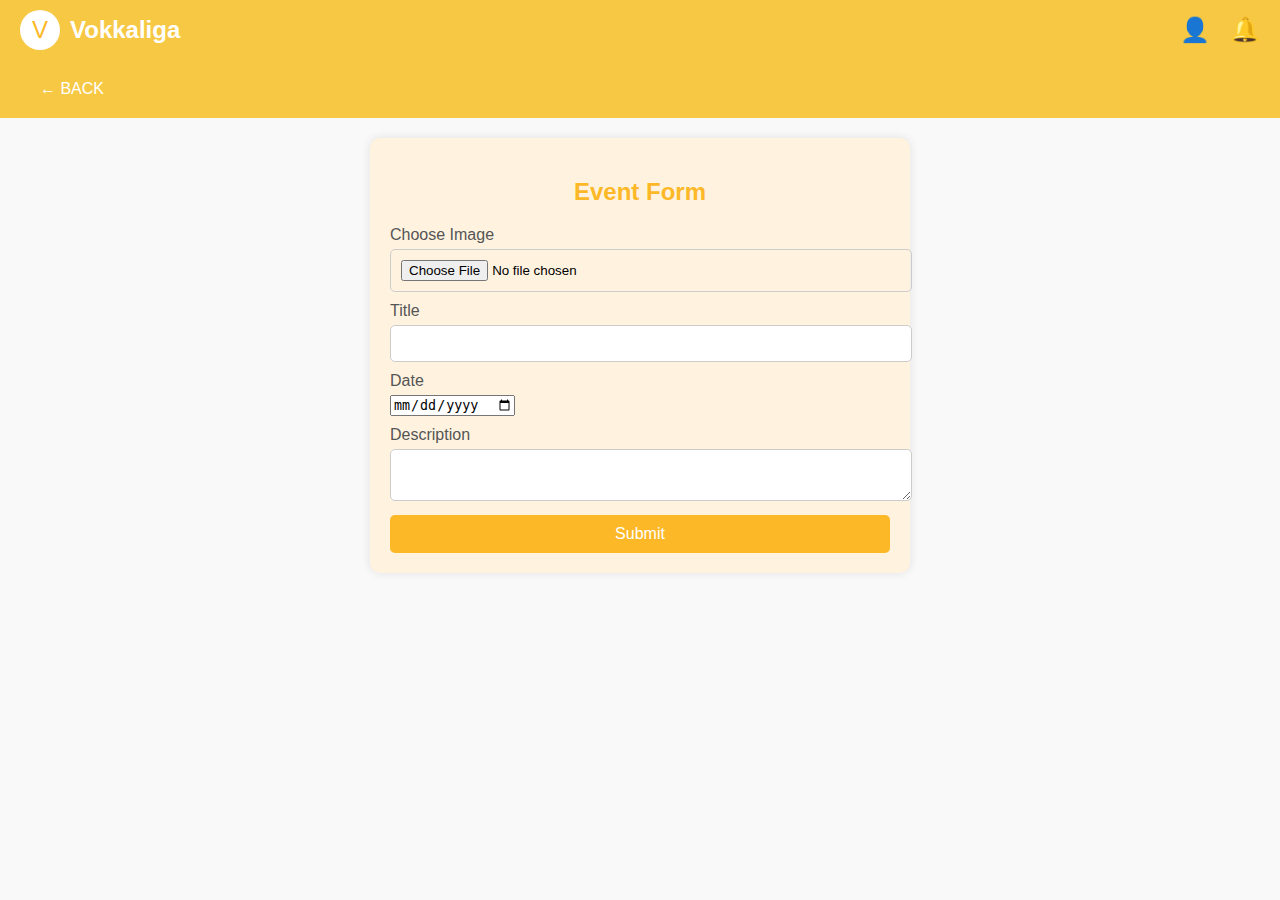
<file: create_event.html>
<!DOCTYPE html>
<html lang="en">
<head>
    <meta charset="UTF-8">
    <meta name="viewport" content="width=device-width, initial-scale=1.0">
    <title>Create Event</title>
    <link rel="stylesheet" href="cevents.css">
</head>
<body>
    <header>
        <div class="header-left">
            <div class="logo-circle">V</div>
            <div class="logo-text">Vokkaliga</div>
        </div>
        <div class="header-right">
            <div class="profile-icon">&#x1F464;</div>
            <div class="notification-icon">&#x1F514;</div>
        </div>
    </header>
    <div class="top-bar">
        <a href="events.html" class="back-button">&#x2190; BACK</a>
    </div>
    <div class="content">
        <form class="event-form" id="event-form">
            <h2>Event Form</h2>
            <div>
                <label for="image">Choose Image</label>
                <input type="file" id="image" name="image">
            </div>
            <div>
                <label for="title">Title</label>
                <input type="text" id="title" name="title">
            </div>
            <div>
                <label for="date">Date</label>
                <input type="date" id="date" name="date" placeholder="dd-mm-yyyy">
            </div>
            <div>
                <label for="description">Description</label>
                <textarea id="description" name="description"></textarea>
            </div>
            <button type="submit">Submit</button>
        </form>
    </div>
    <script src="create_event.js"></script>
</body>
</html>
</file>
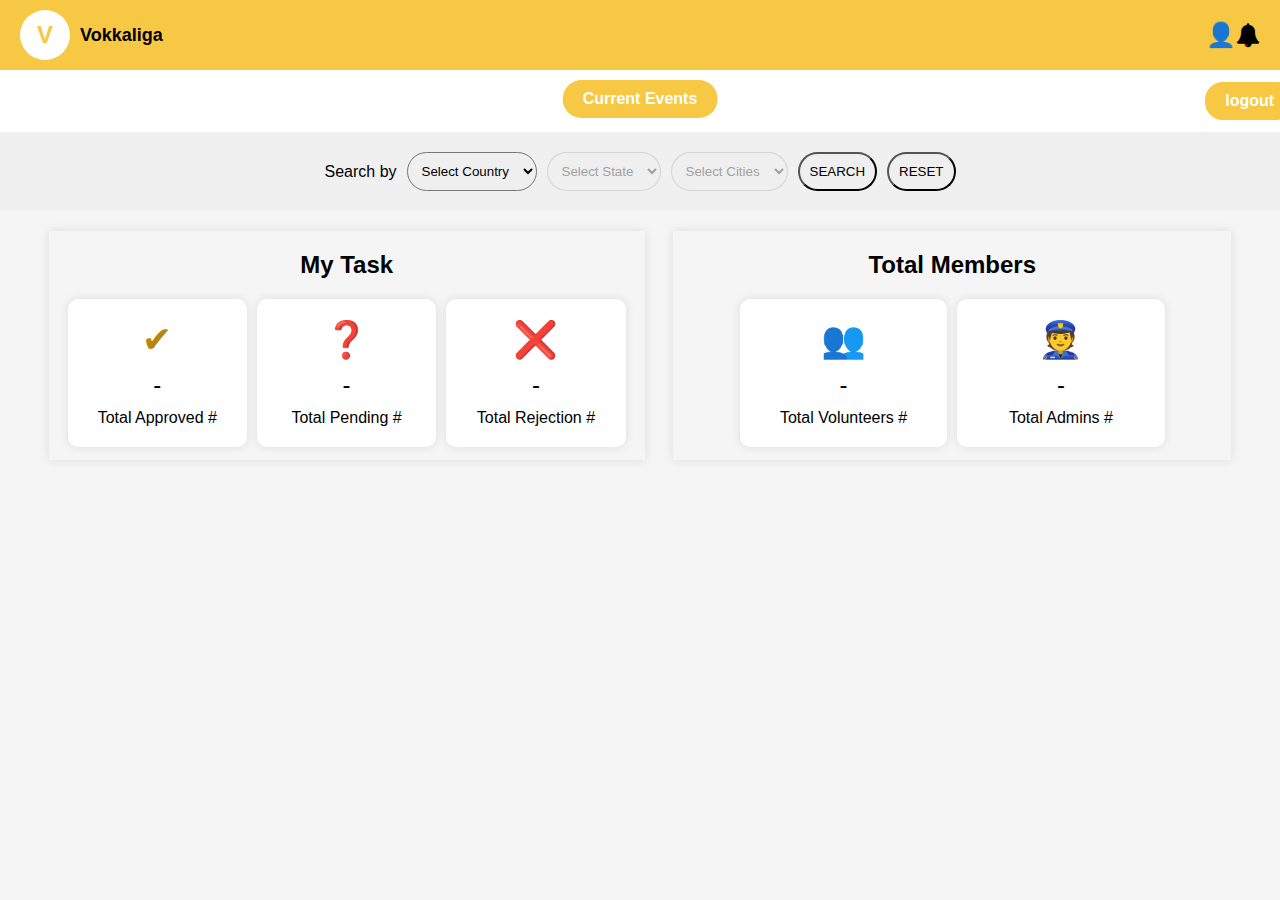
<file: dashboard.html>
<!DOCTYPE html>
<html lang="en">
<head>
    <meta charset="UTF-8">
    <meta name="viewport" content="width=device-width, initial-scale=1.0">
    <title>Dashboard</title>
    <link rel="stylesheet" href="dashboard.css">
    <link rel="stylesheet" href="https://cdnjs.cloudflare.com/ajax/libs/font-awesome/4.7.0/css/font-awesome.min.css">
</head>
<body>
    <header>
        <div class="header-left">
            <div class="logo-circle">V</div>
            <div class="logo-text">Vokkaliga</div>
        </div>
        <div class="header-right">
            <div class="profile-icon" onclick="showProfile()">
                &#x1F464;
            </div>
            <i style="font-size:24px" class="fa">&#xf0f3;</i>
        </div>
    </header>
    <nav>
        <button class="current-events" onclick="openevents()">Current Events</button>
        <button class="Logout">logout</button>
    </nav>
    <div class="search-bar">
        <label for="country">Search by</label>
        <select id="country" onchange="fetchStates(this.value)">
            <option>Select Country</option>
        </select>
        <select id="state" onchange="fetchCities(document.getElementById('country').value,this.value)" disabled>
            <option>Select State</option>
        </select>
        <select id="city" disabled>
            <option>Select Cities</option>
        </select>
        <button onclick="search()">SEARCH</button>
        <button onclick="resetSearch()">RESET</button>
    </div>
    <main>
        <section class="tasks">
            <h2>My Task</h2>
            <div class="task-cards">
                <div class="task-card" onclick="totalapproved()">
                    <div class="task-icon">&#10004;</div>
                    <div class="task-count">-</div>
                    <div class="task-label">Total Approved #</div>
                </div>
                <div class="task-card" onclick="totalpending()">
                    <div class="task-icon">&#10067;</div>
                    <div class="task-count">-</div>
                    <div class="task-label">Total Pending #</div>
                </div>
                <div class="task-card" onclick="totalreject()">
                    <div class="task-icon">&#x274C;</div>
                    <div class="task-count">-</div>
                    <div class="task-label">Total Rejection #</div>
                </div>
            </div>
        </section>
        <section class="members">
            <h2>Total Members</h2>
            <div class="member-cards">
                <div class="member-card">
                    <div class="member-icon">&#x1F465;</div>
                    <div class="member-count">-</div>
                    <div class="member-label">Total Volunteers #</div>
                </div>
                <div class="member-card">
                    <div class="member-icon">&#x1F46E;</div>
                    <div class="member-count">-</div>
                    <div class="member-label">Total Admins #</div>
                </div>
            </div>
        </section>
    </main>
    
    <div id="profile-modal" class="modal">
        <div class="modal-content">
            <span class="close" onclick="closeModal()">&times;</span>
            <p id="profile-details"></p>
        </div>
    </div>
    
    <script>
        document.addEventListener('DOMContentLoaded', () => {
            fetchCountries();
        });

        async function fetchCountries() {
            try {
                var headers = new Headers();
                headers.append("X-CSCAPI-KEY", "enZBRUxZZGFMMTVZMUNHQWt3QlFzWktzcXpwMnhyTk80eEVlZW9PWA==");

                var requestOptions = {
                    method: 'GET',
                    headers: headers,
                    redirect: 'follow'
                };

                const response = await fetch("https://api.countrystatecity.in/v1/countries", requestOptions);
                const data = await response.json();
                const countrySelect = document.getElementById('country');
                countrySelect.innerHTML = '<option>Select Country</option>';
                data.forEach(country => {
                    const option = document.createElement('option');
                    option.value = country.iso2;
                    option.textContent = country.name;
                    countrySelect.appendChild(option);
                });
            } catch (error) {
                console.error('Error fetching countries:', error);
            }
        }

        async function fetchStates(countryCode) {
            try {
                if (countryCode === "Select Country") {
                    document.getElementById('state').disabled = true;
                    document.getElementById('city').disabled = true;
                    return;
                }
                var headers = new Headers();
                headers.append("X-CSCAPI-KEY", "enZBRUxZZGFMMTVZMUNHQWt3QlFzWktzcXpwMnhyTk80eEVlZW9PWA==");

                var requestOptions = {
                    method: 'GET',
                    headers: headers,
                    redirect: 'follow'
                };

                const response = await fetch('https://api.countrystatecity.in/v1/countries/${countryCode}/states', requestOptions);
                const data = await response.json();
                const stateSelect = document.getElementById('state');
                stateSelect.innerHTML = '<option>Select State</option>';
                data.forEach(state => {
                    const option = document.createElement('option');
                    option.value = state.iso2;
                    option.textContent = state.name;
                    stateSelect.appendChild(option);
                });
                stateSelect.disabled = false;
                document.getElementById('city').disabled = true;
            } catch (error) {
                console.error('Error fetching states:', error);
            }
        }

        async function fetchCities(countryCode, stateCode) {
            try {
                if (stateCode === "Select State") {
                    document.getElementById('city').disabled = true;
                    return;
                }
                var headers = new Headers();
                headers.append("X-CSCAPI-KEY", "enZBRUxZZGFMMTVZMUNHQWt3QlFzWktzcXpwMnhyTk80eEVlZW9PWA==");

                var requestOptions = {
                    method: 'GET',
                    headers: headers,
                    redirect: 'follow'
                };

                const response = await fetch('https://api.countrystatecity.in/v1/countries/${countryCode}/states/${stateCode}/cities', requestOptions);
                const data = await response.json();
                const citySelect = document.getElementById('city');
                citySelect.innerHTML = '<option>Select City</option>';
                data.forEach(city => {
                    const option = document.createElement('option');
                    option.value = city.iso2;
                    option.textContent = city.name;
                    citySelect.appendChild(option);
                });
                citySelect.disabled = false;
            } catch (error) {
                console.error('Error fetching cities:', error);
            }
        }

        function search() {
            console.log('Search button clicked');
        }

        function resetSearch() {
            document.getElementById('country').value = "Select Country";
            document.getElementById('state').innerHTML = '<option>Select State</option>';
            document.getElementById('state').disabled = true;
            document.getElementById('city').innerHTML = '<option>Select City</option>';
            document.getElementById('city').disabled = true;
        }
        function openCurrentEvents() {
            window.location.href = 'currentevents.html';
        }

        function totalapproved(){
            window.location.href='totalapproved.html';
        }
        function totalpending(){
            window.location.href='totalpending.html';
        }
        function totalreject(){
            window.location.href='totalreject.html'
        }

        document.querySelector('.current-events').addEventListener('click', function() {
            window.location.href = 'events.html'; // Redirect to the current events page
        });
        document.querySelector('.Logout').addEventListener('click', function(){
            window.location.href='index.html';
        });
        function logout(){
            window.location.href='index.html';
        }

        
        // Close modal when user clicks on <span> (x)
        function closeModal() {
            const modal = document.getElementById('profile-modal');
            modal.style.display = "none";
        }

        // Close modal when user clicks anywhere outside of the modal
        window.onclick = function(event) {
            const modal = document.getElementById('profile-modal');
            if (event.target === modal) {
                modal.style.display = "none";
            }
        }
    </script>
</body>
</html>
</file>
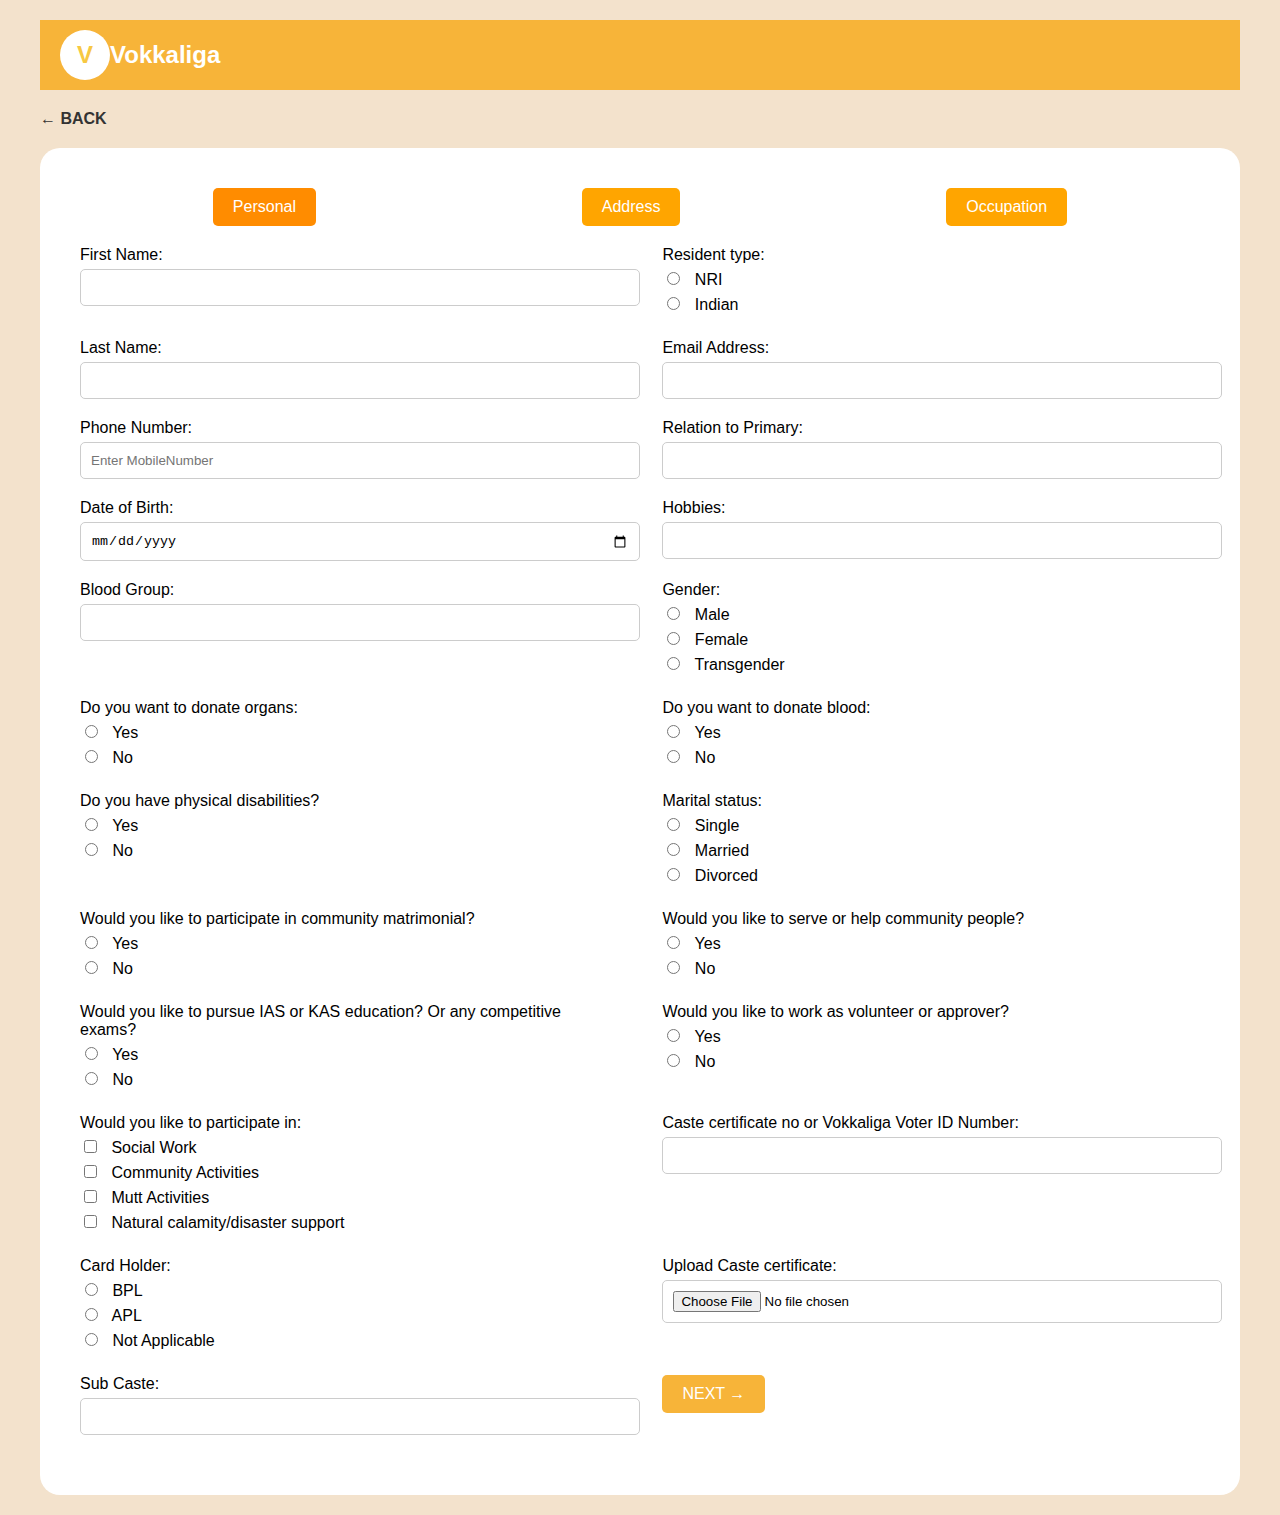
<file: designapp.html>
<!DOCTYPE html>
<html lang="en">
<head>
    <meta charset="UTF-8">
    <meta name="viewport" content="width=device-width, initial-scale=1.0">
    <title>Vokkaliga</title>
    <link rel="stylesheet" href="designapp.css">
</head>
<body>
    <div class="container">
        <header>
            <div class="logo-circle">V</div>
            <div class="title">Vokkaliga</div>
        </header>
        <nav id="back-link">
            <a href="totalapproved.html">&larr; BACK</a>
        </nav>
        <main>
            <div class="tabs">
                <button class="tab-button active" onclick="showSection('personal')">Personal</button>
                <button class="tab-button" onclick="showSection('address')">Address</button>
                <button class="tab-button" onclick="showSection('occupation')">Occupation</button>
            </div>
            <form id="personal-form">
                <div class="form-group">
                    <label for="first_name">First Name:</label>
                    <input type="text" id="first_name" name="first_name" value="">
                </div>
                <div class="form-group">
                    <label>Resident type:</label>
                    <label><input type="radio" name="resident_type" value="NRI"> NRI</label>
                    <label><input type="radio" name="resident_type" value="Indian" > Indian</label>
                </div>
                <div class="form-group">
                    <label for="last_name">Last Name:</label>
                    <input type="text" id="last_name" name="last_name" value="">
                </div>
                <div class="form-group">
                    <label for="email">Email Address:</label>
                    <input type="email" id="email" name="email" value="">
                </div>
                <div class="form-group">
                    <label for="phone">Phone Number:</label>
                    <input type="tel" id="phone" name="phone" placeholder="Enter MobileNumber">
                </div>
                <div class="form-group">
                    <label for="relation">Relation to Primary:</label>
                    <input type="text" id="relation" name="relation" value="">
                </div>
                <div class="form-group">
                    <label for="dob">Date of Birth:</label>
                    <input type="date" id="dob" name="dob" value="">
                </div>
                <div class="form-group">
                    <label for="hobbies">Hobbies:</label>
                    <input type="text" id="hobbies" name="hobbies" value="">
                </div>
                <div class="form-group">
                    <label for="blood_group">Blood Group:</label>
                    <input type="text" id="blood_group" name="blood_group" value="">
                </div>
                <div class="form-group">
                    <label>Gender:</label>
                    <label><input type="radio" id="gender" name="gender" value="Male" > Male</label>
                    <label><input type="radio" id="gender" name="gender" value="Female"> Female</label>
                    <label><input type="radio" id="gender" name="gender" value="Transgender"> Transgender</label>
                </div>
                <div class="form-group">
                    <label>Do you want to donate organs:</label>
                    <label><input type="radio" name="donate_organs" value="yes" > Yes</label>
                    <label><input type="radio" name="donate_organs" value="no"> No</label>
                </div>
                <div class="form-group">
                    <label>Do you want to donate blood:</label>
                    <label><input type="radio" name="donate_blood" value="yes" > Yes</label>
                    <label><input type="radio" name="donate_blood" value="no"> No</label>
                </div>
                <div class="form-group">
                    <label>Do you have physical disabilities?</label>
                    <label><input type="radio" name="disabilities" value="yes" > Yes</label>
                    <label><input type="radio" name="disabilities" value="no"> No</label>
                </div>
                <div class="form-group">
                    <label>Marital status:</label>
                    <label><input type="radio" name="marital_status" value="Single"> Single</label>
                    <label><input type="radio" name="marital_status" value="Married"> Married</label>
                    <label><input type="radio" name="marital_status" value="Divorced" > Divorced</label>
                </div>
                <div class="form-group">
                    <label>Would you like to participate in community matrimonial?</label>
                    <label><input type="radio" name="matrimonial" value="yes" > Yes</label>
                    <label><input type="radio" name="matrimonial" value="no"> No</label>
                </div>
                <div class="form-group">
                    <label>Would you like to serve or help community people?</label>
                    <label><input type="radio" name="serve_community" value="yes" > Yes</label>
                    <label><input type="radio" name="serve_community" value="no"> No</label>
                </div>
                <div class="form-group">
                    <label>Would you like to pursue IAS or KAS education? Or any competitive exams?</label>
                    <label><input type="radio" name="competitive_exams" value="yes" > Yes</label>
                    <label><input type="radio" name="competitive_exams" value="no"> No</label>
                </div>
                <div class="form-group">
                    <label>Would you like to work as volunteer or approver?</label>
                    <label><input type="radio" name="volunteer" value="yes" > Yes</label>
                    <label><input type="radio" name="volunteer" value="no"> No</label>
                </div>
                <div class="form-group">
                    <label>Would you like to participate in:</label>
                    <label><input type="checkbox" id="participate_in"  name="participate_in" value=true > Social Work</label>
                    <label><input type="checkbox" id="participate_in1" name="participate_in1" value=true> Community Activities</label>
                    <label><input type="checkbox" id="participate_in2" name="participate_in2" value=true> Mutt Activities</label>
                    <label><input type="checkbox" id="participate_in3" name="participate_in3" value=true> Natural calamity/disaster support</label>
                </div>
                <div class="form-group">
                    <label for="caste_certificate">Caste certificate no or Vokkaliga Voter ID Number:</label>
                    <input type="text" id="caste_certificate" name="caste_certificate" value="">
                </div>
                <div class="form-group">
                    <label>Card Holder:</label>
                    <label><input type="radio" name="card_holder" value="BPL"> BPL</label>
                    <label><input type="radio" name="card_holder" value="APL"> APL</label>
                    <label><input type="radio" name="card_holder" value="NA"> Not Applicable</label>
                </div>
                <div class="form-group">
                    <label for="upload_caste_certificate">Upload Caste certificate:</label>
                    <input type="file" id="upload_caste_certificate" name="upload_caste_certificate" value="">
                </div>
                <div class="form-group">
                    <label for="sub_caste">Sub Caste:</label>
                    <input type="text" id="sub_caste" name="sub_caste" value="">
                </div>
                <div class="form-group">
                    <button type="button" onclick="showNextSection()">NEXT &rarr;</button>
                </div>
            </form>
            <form id="address-form" style="display:none;">
                <div class="form-group">
                    <label>Currently residing in Karnataka:</label>
                    <label><input type="radio" name="residing_karnataka" value="yes"> Yes</label>
                    <label><input type="radio" name="residing_karnataka" value="null" > No</label>
                </div>
                <div class="form-group">
                    <label for="state">State:</label>
                    <input type="text" id="state" name="state" value="">
                </div>
                <div class="form-group">
                    <label for="district">District:</label>
                    <input type="text" id="district" name="district" value="">
                </div>
                <div class="form-group">
                    <label for="address1">Address 1:</label>
                    <input type="text" id="address1" name="address1" value="">
                </div>
                <div class="form-group">
                    <label for="address2">Address 2:</label>
                    <input type="text" id="address2" name="address2" value="">
                </div>
                <div class="form-group">
                    <label for="zip_code">Zip code:</label>
                    <input type="text" id="zip_code" name="zip_code" value="">
                </div>
                <div class="form-group">
                    <label>Permanent Address:</label>
                    <label><input type="checkbox" name="same_as_current" onclick="togglePermanentAddress()" > SAME AS CURRENT ADDRESS</label>
                </div>
                <div class="Permanent_address" id="Permanent_address">
                    <div class="form-group1">
                        <label for="state">State:</label>
                        <input type="text" id="state" name="state" value="">
                    </div>
                    <div class="form-group1">
                        <label for="district">District:</label>
                        <input type="text" id="district" name="district" value="">
                    </div>
                    <div class="form-group1">
                        <label for="address1">Address 1:</label>
                        <input type="text" id="address1" name="address1" value="">
                    </div>
                    <div class="form-group1">
                        <label for="address2">Address 2:</label>
                        <input type="text" id="address2" name="address2" value="">
                    </div>
                    <div class="form-group1">
                        <label for="zip_code">Zip code:</label>
                        <input type="text" id="zip_code" name="zip_code" value="">
                    </div>
                </div>
                <div class="form-group">
                    <button type="button" onclick="showSection('personal')">&larr;Back</button>
                    <button type="button" onclick="showNextSection()">NEXT &rarr;</button>
                </div>
            </form>
            <form id="occupation-form" style="display:none;">
                <div class="form-group">
                    <label for="employment_type">Select your employment type:</label>
                    <label><input type="radio" name="employment_type" value="Government"> Government</label>
                    <label><input type="radio" name="employment_type" value="Private"> Private</label>
                    <label><input type="radio" name="employment_type" value="Self Employed"> Self Employed</label>
                    <label><input type="radio" name="employment_type" value="Unemployed"> Un-employed</label>
                </div>
                <div class="form-group">
                    <label for="occupation">Occupation:</label>
                    <input type="text" id="occupation" name="occupation" value="Industries and sectors">
                </div>
                <div class="form-group">
                    <label for="sub_occupation">Sub Occupation:</label>
                    <input type="text" id="sub_occupation" name="sub_occupation" value="Automotive">
                </div>
                <div class="form-group">
                    <label for="discipline">Discipline:</label>
                    <input type="text" id="discipline" name="discipline" value="No Data">
                </div>
                <div class="form-group">
                    <label for="major">Major:</label>
                    <input type="text" id="major" name="major" value="No Data">
                </div>
                <div class="form-group">
                    <label for="education">Education:</label>
                    <input type="text" id="education" name="education" value="No Education">
                </div>
                <div class="form-group">
                    <label for="university">University:</label>
                    <input type="text" id="university" name="university" value="No Data">
                </div>
                <div class="form-group">
                    <label>Would you like to support Vokkaliga Business community?</label>
                    <label><input type="radio" name="support_business" value="Yes"> Yes</label>
                    <label><input type="radio" name="support_business" value="No" > No</label>
                </div>
                <div class="form-group">
                    <label>Would you like to support community farmers?</label>
                    <label><input type="radio" name="support_farmers" value="Yes"> Yes</label>
                    <label><input type="radio" name="support_farmers" value="No" > No</label>
                </div>
                <div class="form-group">
                    <label>Are you part of any other similar organisation?</label>
                    <label><input type="radio" name="other_organisation" value="Yes"> Yes</label>
                    <label><input type="radio" name="other_organisation" value="No" > No</label>
                </div>
                <div class="form-group">
                    <button type="button" onclick="showSection('address')">&larr;Back</button>
            </form>
        </main>
    </div>
    <script src="designapp.js"></script>
</body>
</html>
</file>
<file: cevents.css>
/* General styles */
body {
    font-family: Arial, sans-serif;
    margin: 0;
    padding: 0;
    background-color: #f9f9f9;
}

header {
    background-color: #f7c843;
    padding: 10px 20px;
    display: flex;
    justify-content: space-between;
    align-items: center;
    color: white;
}

.header-left {
    display: flex;
    align-items: center;
}

.logo-circle {
    background-color: white;
    color: #fdb827;
    border-radius: 50%;
    width: 40px;
    height: 40px;
    display: flex;
    justify-content: center;
    align-items: center;
    font-size: 24px;
    margin-right: 10px;
}

.logo-text {
    font-size: 24px;
    font-weight: bold;
}

.header-right {
    display: flex;
    align-items: center;
}

.profile-icon, .notification-icon {
    font-size: 24px;
    margin-left: 20px;
    cursor: pointer;
}

.top-bar {
    background-color: #ffecb3;
    padding: 10px 20px;
    display: flex;
    justify-content: flex-start;
    align-items: center;
}

.top-bar a {
    background-color: #f7c843;
    color: white;
    border: none;
    padding: 10px 20px;
    text-decoration: none;
    border-radius: 5px;
    cursor: pointer;
}

.top-bar {
    display: flex;
    justify-content: space-between;
    align-items: center;
    padding: 10px 20px;
    background-color: #f7c843;
}

.content {
    padding: 20px;
    display: flex;
    justify-content: center;
}

.event-form {
    background-color: #fff3e0;
    padding: 20px;
    border-radius: 10px;
    width: 100%;
    max-width: 500px;
    box-shadow: 0 0 10px rgba(0, 0, 0, 0.1);
}

.event-form h2 {
    text-align: center;
    margin-bottom: 20px;
    color: #fdb827;
}

.event-form div {
    margin-bottom: 10px;
}

.event-form label {
    display: block;
    margin-bottom: 5px;
    color: #555;
}

.event-form input[type="file"],
.event-form input[type="text"],
.event-form textarea {
    width: 100%;
    padding: 10px;
    border-radius: 5px;
    border: 1px solid #ccc;
}

.event-form button {
    display: block;
    width: 100%;
    padding: 10px;
    border-radius: 5px;
    border: none;
    background-color: #fdb827;
    color: white;
    cursor: pointer;
    font-size: 16px;
}

.event-form button:hover {
    background-color: #e0a800;
}
</file>
<file: dashboard.css>
body {
    margin: 0;
    font-family: Arial, sans-serif;
    background-color: #f5f5f5;
}

header {
    display: flex;
    justify-content: space-between;
    align-items: center;
    background-color: #f7c843;

    padding: 1px 2px;

    padding: 10px 20px;

}

.header-left {
    display: flex;
    align-items: center;
}

.logo-circle {
    background-color: #fff;
    border-radius: 50%;
    color: #f7c843;
    font-size: 24px;
    font-weight: bold;
    height: 50px;
    display: flex;
    justify-content: center;
    align-items: center;
    width: 50px;
}

.logo-text {
    margin-left: 10px;
    font-size: 18px;
    font-weight: bold;
}

.header-right {
    display: flex;
    align-items: center;
}


.profile-icon {
    font-size: 24px;
    margin-left: 20px;
    color: #fff;
    cursor: pointer;
}
/* .notification-icon{
    color: #f0f0f0;
  
} */

nav {
    display: flex;
    justify-content: space-between;
    background-color: #f7c843;
    text-align: center; 
    padding: 5px 0;
}
.current-events,.Logout {
    background-color: #f7c843;
    border:2px solid white;
    font-weight: bold;
    border-radius: 20px;
    color: #ffffff;
    padding: 10px 20px;   
    cursor: pointer;
    font-size: 16px;
    cursor: pointer;
}
nav .current-events {
    position: absolute;
    left: 50%;
    transform: translateX(-50%);
}
.Logout{
    margin-left:94%;
}
.current-events:hover,.Logout:hover{
    background-color: #fefefe;
    color: #f7c843;
    border: 2px solid #f7c843;
    font-weight: bold;
}

.profile-icon, .notification-icon {
    font-size: 24px;
    margin-left: 20px;
    color: #fff;
}

nav {
    background-color: #ffffff;
    text-align: center;
    padding: 10px 0;
    /* display: flex;
    flex-direction: row;
    justify-content: center; */
}

.current-events {
    background-color: #f7c843;
    border: none;
    border-radius: 20px;
    color:white ;
    padding: 10px 20px;
    font-size: 16px;
    cursor: pointer;
}
.logout{
    background-color: #f7c843;
    border: none;
    border-radius: 20px;
    color:white ;
    padding: 10px 20px;
    font-size: 16px;
    cursor: pointer;
    
}
.current-events:hover{
    background-color: white;
    color:#f7c843 ;
    border: 2px solid #f7c843;
    font-weight: bold;
}
.logout:hover{
    background-color: white;
    color:#f7c843 ;
    border: 2px solid #f7c843;
    font-weight: bold;
}

.search-bar {
    display: flex;
    justify-content: center;
    align-items: center;
    padding: 20px;

    background-color: #f0f0f0
    ;
}
h2{
    text-align: center;
}
.search-bar select, .search-bar button {
    margin-left: 10px;
    padding: 10px;
    border-radius: 20px;
}

    /* background-color: #f0f0f0;
} */

.search-bar select, .search-bar button {
    margin-left: 10px;
    padding: 10px;
}


main {
    display: flex;
    justify-content: space-evenly;
    padding: 20px;
}

section {
    width: 45%;
}
.members{
    box-shadow: 0 0 10px rgba(0, 0, 0, 0.1);
    padding-bottom: 0.35cm;
}
.tasks{
    box-shadow: 0 0 10px rgba(0, 0, 0, 0.1);
    padding-bottom: 0.35cm;
    padding-left: 0.5cm;
    padding-right: 0.5cm;
}
.task-cards{    
    display: flex;
    justify-content: space-around;
    gap: 10px;
}
.member-cards{
    display: flex;
    justify-content: center;
    gap: 10px;
} 

.task-card, .member-card {
    background: white;
    border-radius: 10px;
    box-shadow: 0 0 10px rgba(0, 0, 0, 0.1);
    padding: 20px;
    text-align: center;
    width: 30%;
    cursor: pointer;
}

.task-card:hover,.member-card:hover{
    background-image: linear-gradient(to bottom,rgb(255, 187, 0),rgb(232, 236, 227));
}

#img1{
    height: 40px;
    width: 40px;
}
.task-icon, .member-icon {
    font-size: 36px;
    color: #b8860b;
}

.task-count, .member-count {
    font-size: 24px;
    margin: 10px 0;
}

.task-label, .member-label {
    font-size: 16px;

}
.modal {
    display: none; 
    position: fixed; 
    z-index: 1; 
    left: 0;
    top: 0;
    width: 100%; 
    height: 100%; 
    overflow: auto; 
    background-color: rgb(0,0,0); 
    background-color: rgba(0,0,0,0.4); 
    padding-top: 60px;
}

.modal-content {
    background-color: #fefefe;
    margin: 5% auto; 
    padding: 20px;
    border: 1px solid #888;
    width: 80%; 
    max-width: 500px;
    border-radius: 10px;
}

.close {
    color: #aaa;
    float: right;
    font-size: 28px;
    font-weight: bold;
}

.close:hover,
.close:focus {
    color: black;
    text-decoration: none;
    cursor: pointer;
}
</file>
<file: designapp.css>
/* designapp.css */
body {
    font-family: Arial, sans-serif;
    background-color: #f3e2cc;
    margin: 0;
    padding: 0;
}

.container {
    max-width: 1200px;
    margin: 0 auto;
    padding: 20px;
}
.logo-circle {
    background-color: #fff;
    border-radius: 50%;
    color: #f7c843;
    font-size: 24px;
    font-weight: bold;
    height: 50px;
    display: flex;
    justify-content: center;
    align-items: center;
    width: 50px;
}
header {
    display: flex;
    align-items: center;
    background-color: #f7b439;
    padding: 10px 20px;
}

.logo {
    font-size: 24px;
    font-weight: bold;
    color: white;
    margin-right: 10px;
}

.title {
    font-size: 24px;
    font-weight: bold;
    color: white;
}

nav {
    margin: 20px 0;
}

nav a {
    color: #333;
    text-decoration: none;
    font-weight: bold;
}

main {
    background-color: white;
    padding: 40px;
    border-radius: 20px;
}

form {
    display: flex;
    flex-wrap: wrap;
    justify-content: space-between;
}

h1 {
    width: 100%;
    text-align: center;
}

.tabs {
    display: flex;
    justify-content: space-around;
    margin-bottom: 20px;
}
.tabs button {
    padding: 10px 20px;
    background-color: #FFA500;
    border: none;
    border-radius: 5px;
    color: white;
    cursor: pointer;
    font-size: 16px;
}
.tabs button.active {
    background-color: #FF8C00;
}

.form-group {
    width: 48%;
    margin-bottom: 20px;
}

.form-group label {
    display: block;
    margin-bottom: 5px;
}

.form-group input[type="text"],
.form-group input[type="email"],
.form-group input[type="tel"],
.form-group input[type="date"],
.form-group input[type="file"] {
    width: 100%;
    padding: 10px;
    border: 1px solid #ccc;
    border-radius: 5px;
}

.form-group input[type="radio"],
.form-group input[type="checkbox"] {
    margin-right: 10px;
}
.Permanent_address{
    display: flex;
   flex-direction: row;
   padding: 10px 0px;

   
}
#state,#district,#address1,#address2,#zip_code{
    padding: 10px 10px;
    border: 1px solid #ccc;
    border-radius: 5px;
}
button[type="submit"],
button[type="button"] {
    background-color: #f7b439;
    color: white;
    border: none;
    padding: 10px 20px;
    cursor: pointer;
    font-size: 16px;
    border-radius: 5px;
    align-self: flex-end;
}
</file>
